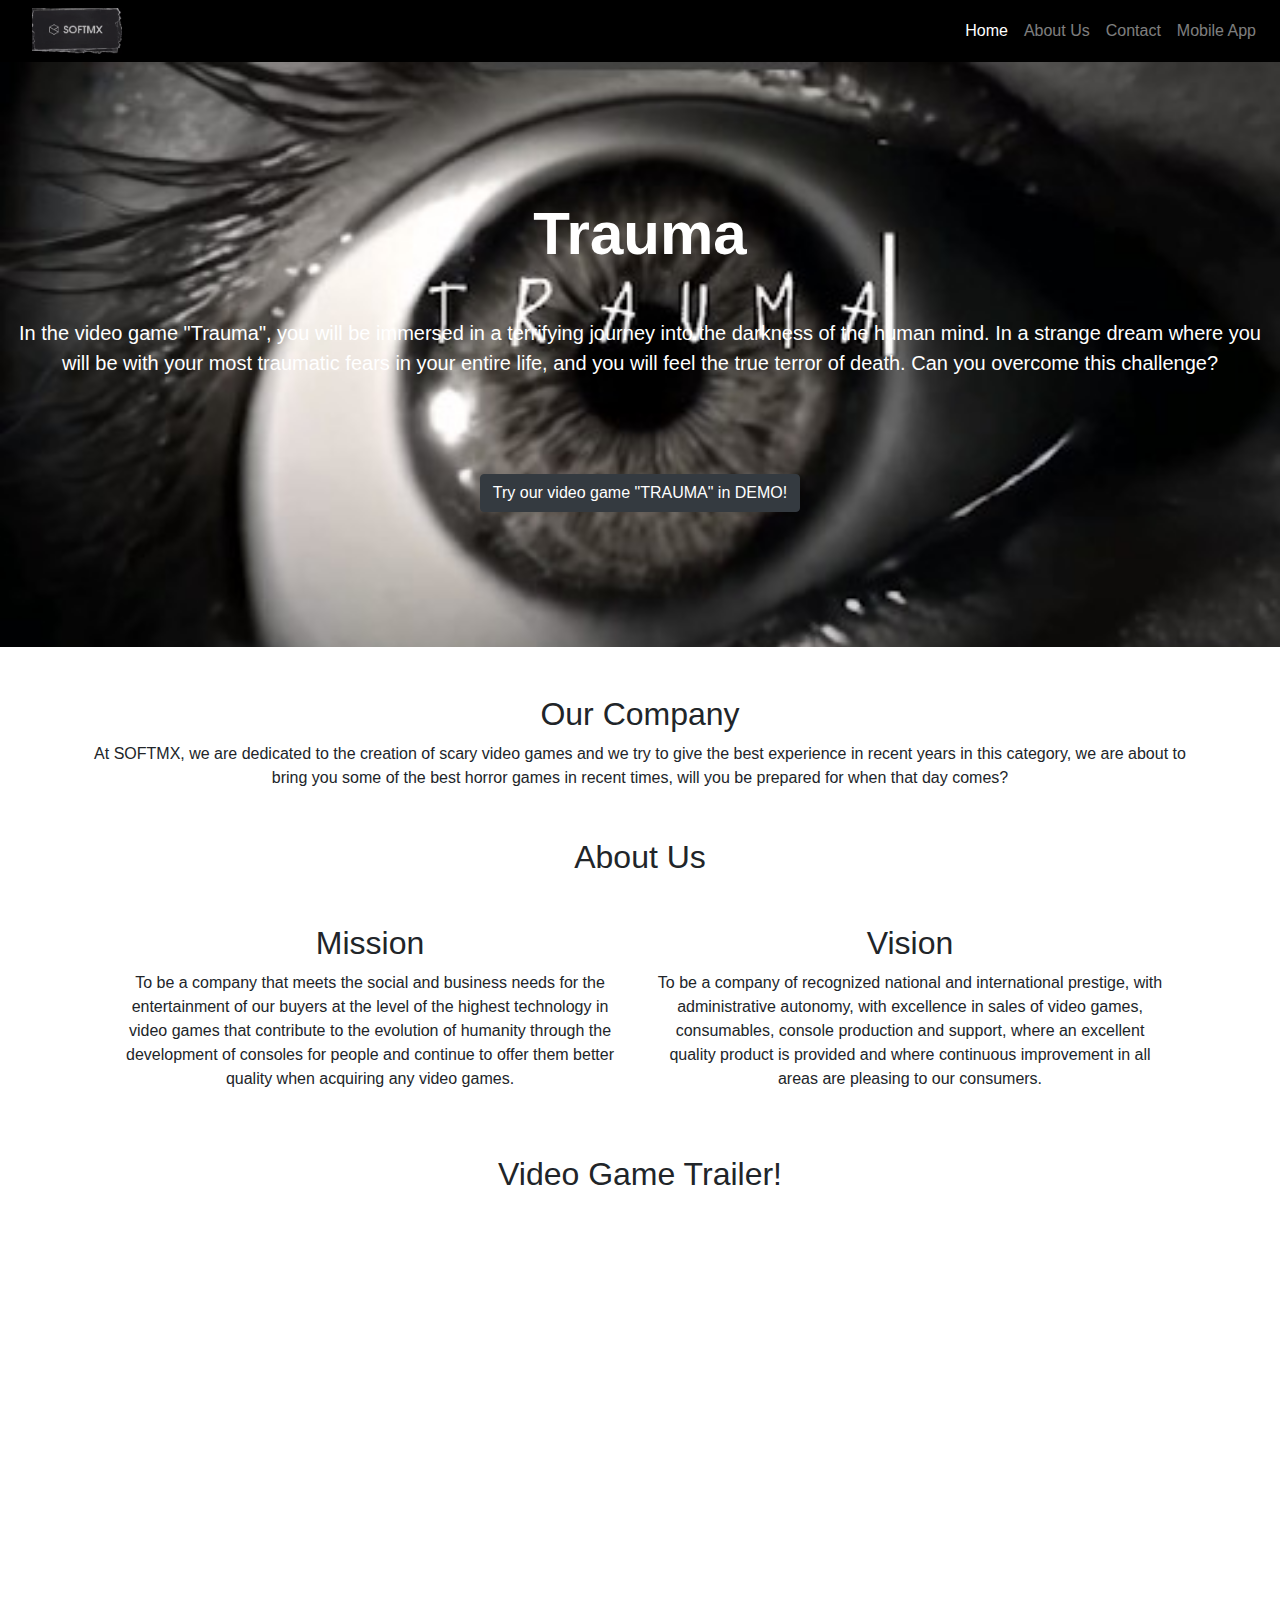
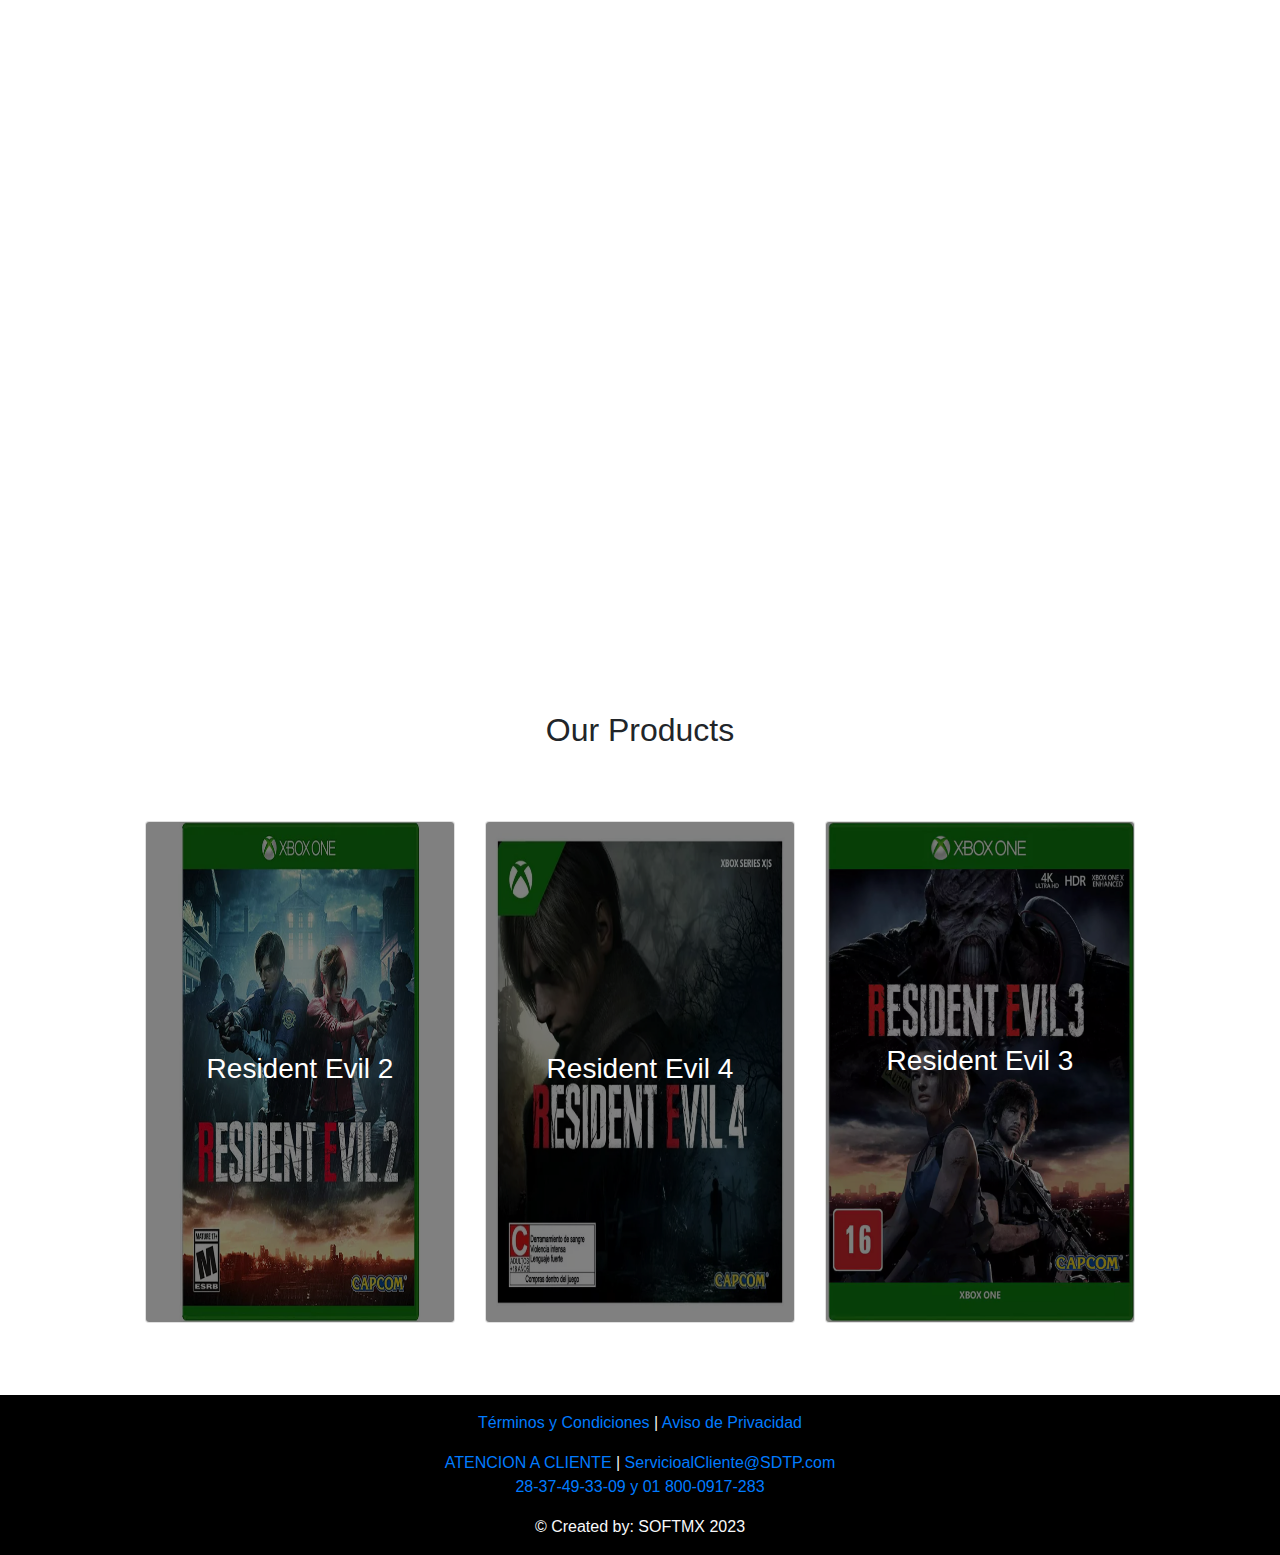
<file: index.html>
<!DOCTYPE html>
<html lang="ES">
    <head>
        <title>SOFTMX</title>
        <meta charset="utf-8">
        <meta name="viewport" content="width=device-width, initial-scale=1">
        <link rel="stylesheet" href="https://cdn.jsdelivr.net/npm/bootstrap@4.6.2/dist/css/bootstrap.min.css">
        <script src="https://cdn.jsdelivr.net/npm/jquery@3.6.4/dist/jquery.slim.min.js"></script>
        <script src="https://cdn.jsdelivr.net/npm/popper.js@1.16.1/dist/umd/popper.min.js"></script>
        <script src="https://cdn.jsdelivr.net/npm/bootstrap@4.6.2/dist/js/bootstrap.bundle.min.js"></script>
        <link rel="stylesheet" href="styles.css">
    </head>
    <body>
        <!--===================Barra de Navegación===================-->
        <nav class="navbar navbar-expand-md navbar-dark">
            <a class="navbar-brand" href="#">
                <a href="Index.html" class="logo me-auto me-lg-0 img-fluid"><img src="img/logo.png" alt="" width="90px"></a>
            </a>
            <button class="navbar-toggler" type="button" data-toggle="collapse" data-target="#navbarSupportedContent" aria-controls="navbarSupportedContent" aria-expanded="false" aria-label="Toggle navigation">
              <span class="navbar-toggler-icon"></span>
            </button>
          
                 <div class="collapse navbar-collapse" id="navbarSupportedContent">
                    <ul class="navbar-nav ml-auto">
                        <li class="nav-item active">
                        <a class="nav-link" href="#">Home</a>
                        </li>
                        <li class="nav-item">
                        <a class="nav-link" href="#">About Us</a>
                        </li>
                        <li class="nav-item">
                            <a class="nav-link" href="#">Contact</a>
                        </li>
                        <li class="nav-item">
                          <a class="nav-link" href="https://github.com/MauricioSiller0605/Aplicacion-Movil">Mobile App</a>
                      </li>
                  </div>
                </li>
              </ul>
            </div>
          </nav>
          <!--===================Banner===================-->
          <div class="container-fluid banner d-flex justify-content-center align-items-center text-center">
            <div class="row">
              <div class="col-12">
                <h1 class="mb-5 title">Trauma</h1>
                <p class="mb-5">In the video game "Trauma", you will be immersed in a terrifying journey into the darkness of the human mind. In a strange dream where you will be with your most traumatic fears in your entire life, and you will feel the true terror of death. Can you overcome this challenge?</p>
                
                <!--Hipervinculo DEMO-->
                <a href="https://drive.google.com/file/d/19disGW8o5GQpQk3vPevHxwQiFtFSZSVM/view?usp=drive_link">
                <button class="btn btn-dark mt-5">Try our video game "TRAUMA" in DEMO!</button>
                </a>

              </div>
            </div>
          </div>
          <!--===============Pagina principal===============-->
          <main>
            <div class="container nosotros">
              <div class="roW la-empresa text-center my-5">
                <h2>Our Company</h2>
                <p>At SOFTMX, we are dedicated to the creation of scary video games and we try to give the best experience in recent years in this category, we are about to bring you some of the best horror games in recent times, will you be prepared for when that day comes? </p>
              </div>
            
            <!--===============Acerca de nosotros===============-->
              <div class="container">
                <div class="roW la-empresa text-center my-5">
                  <h2>About Us</h2>
              </div>
              <!--Misión y Visión-->
                <div class="container">
                  <div class="row text-center my-5">
                    <div class="col-md-6">
                      <h2>Mission</h2>
                      <p>To be a company that meets the social and business needs for the entertainment of our buyers at the level of the highest technology in video games that contribute to the evolution of humanity through the development of consoles for people and continue to offer them better quality when acquiring any video games.</p>
                    </div>
                    <div class="col-md-6">
                      <h2>Vision</h2>
                      <p>To be a company of recognized national and international prestige, with administrative autonomy, with excellence in sales of video games, consumables, console production and support, where an excellent quality product is provided and where continuous improvement in all areas are pleasing to our consumers.</p>
                    </div>
                  </div>
                </div>
                
                <!--Trailer del juego-->
                <div class="container negro">
                  <div class="roW la-empresa text-center my-5">
                    <h2>Video Game Trailer!</h2>
                    <iframe width="500px" height="500px" src="https://www.youtube.com/embed/uJvl9L6S1jQ" title="TRAUMA || Trailer #1" frameborder="0" allow="accelerometer; autoplay; clipboard-write; encrypted-media; gyroscope; picture-in-picture; web-share" allowfullscreen>
                    </iframe>

                    <div class="container negro">
                      <div class="roW la-empresa text-center my-5">
                        <iframe width="500px" height="500px" src="https://www.youtube.com/embed/NI2ZsAB1kgo" title="Nightmare of awakening || Trailer #1" frameborder="0" allow="accelerometer; autoplay; clipboard-write; encrypted-media; gyroscope; picture-in-picture; web-share" allowfullscreen></iframe>
                </div>
                <!--===============Nuestros productos===============-->
                <div class="container">
                  <div class="roW la-empresa text-center my-5">
                    <h2>Our Products</h2>
                </div>
                <!--Producto 1-->
                <div class="row productos">
                    <div class="col-md-4 col-12 my-4">
                      <div class="card">
                        <img src="./img/prod3.png" class="card-img oscurecer" alt="" height="500px" width="500px">
                        <div class="card-img-overlay d-flex flex-column justify-content-center align-items-center">
                          <h3>Resident Evil 2</h3>
                          
                        </div>
                      </div>
                    </div>
                  <!--Producto 2-->
                    <div class="col-md-4 col-12 my-4">
                      <div class="card">
                        <img src="./img/prod2.png" class="card-img oscurecer" alt="" height="500px" width="500px">
                        <div class="card-img-overlay d-flex flex-column justify-content-center align-items-center">
                          <h3>Resident Evil 4</h3>
                        </div>
                      </div>
                    </div>
                  <!--Producto 3-->
                  <div class="col-md-4 col-12 my-4">
                    <div class="card">
                      <img src="./img/prod.png" class="card-img oscurecer" alt="" height="500px" width="500px">
                      <div class="card-img-overlay d-flex flex-column justify-content-center align-items-center">
                        <h3>Resident Evil 3</h3>
                        <p> </p>
                      </div>
                    </div>
                  </div>
                </div>
          </main>
          <!--===============Contacto===============-->
          <!--===============Footer===============-->
          <footer class="text-light text-center py-3">
            <div class="container">
              <p>
                <a href="AVISO_PRIVACIDAD.html">Términos y Condiciones</a> | <a href="AVISO_PRIVACIDAD.html">Aviso de Privacidad</a>
              </p>
              <p>
                <a href="#"> ATENCION A CLIENTE</a> | <a href="#"> ServicioalCliente@SDTP.com<br>28-37-49-33-09 y 01 800-0917-283 </a>
              </p>
                &copy; Created by: SOFTMX 2023
            </div>
        </footer>
    </body>
</html>
</file>
<file: styles.css>
/*Barra de navegación*/
.navbar{
    background-color: black;
}

/*Banner de la pagina*/
.banner{
    background-image: url(img/banner.jpg);
    background-repeat: no-repeat;
    background-size: cover;
    width: 100%;
    height: 65vh;
    position: relative;
    
}

.banner p{
    font-size: 20px;
    color: white;
}

.title{
    color: white;
    font-size: 60px;
    font-weight: 700;
}

.btn{
    color:white;
}

/*Sección de productos*/
.card p{
    color:white;
}

.card h3{
    color:white;
}

.oscurecer{
    filter: brightness(50%)
}

/*Footer*/
footer{
    background-color: black;
}
</file>
